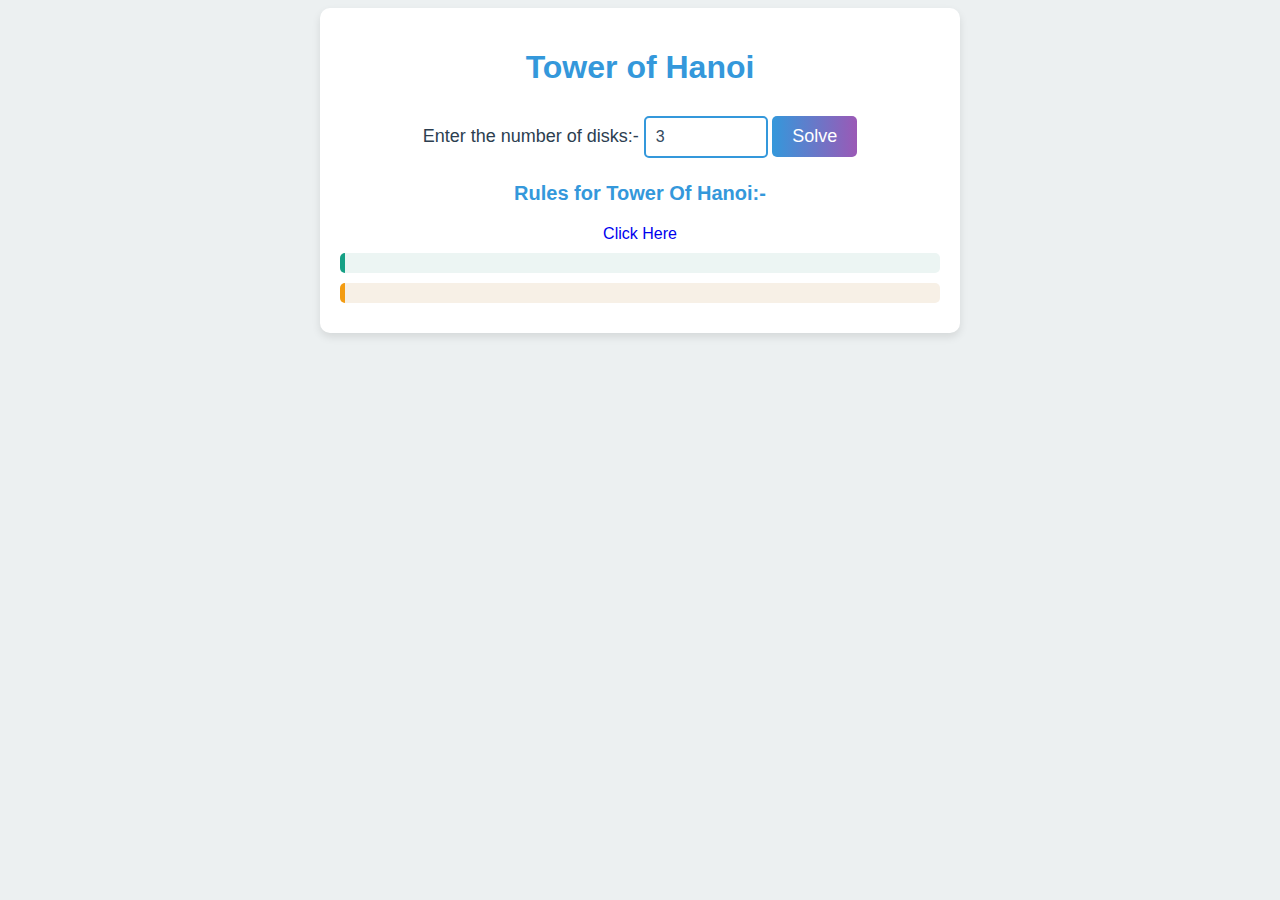
<file: index.html>
<!DOCTYPE html>
<html lang="en">

<head>
    <meta charset="UTF-8">
    <meta name="viewport" content="width=device-width, initial-scale=1.0">
    <title>Tower of Hanoi</title>
    <link rel="stylesheet" href="styles.css">

</head>

<body>
    <div class="container">
        <h1>Tower of Hanoi</h1>
        <label for="diskNumber">Enter the number of disks:- </label>
        <input type="number" id="diskNumber" min="1" value="3">
        <button class="btn" onclick="solveTowerOfHanoi()">Solve</button>
        <div class="ruls">
            <h1 class="rul-toh">Rules for Tower Of Hanoi:- </h1>
            <a class="a-toh" href="ruls.html">Click Here</a>
        </div>
        <div id="steps"></div>
        <div id="totalSteps"></div>
    </div>
    <script src="script.js"></script>
</body>

</html>
</file>
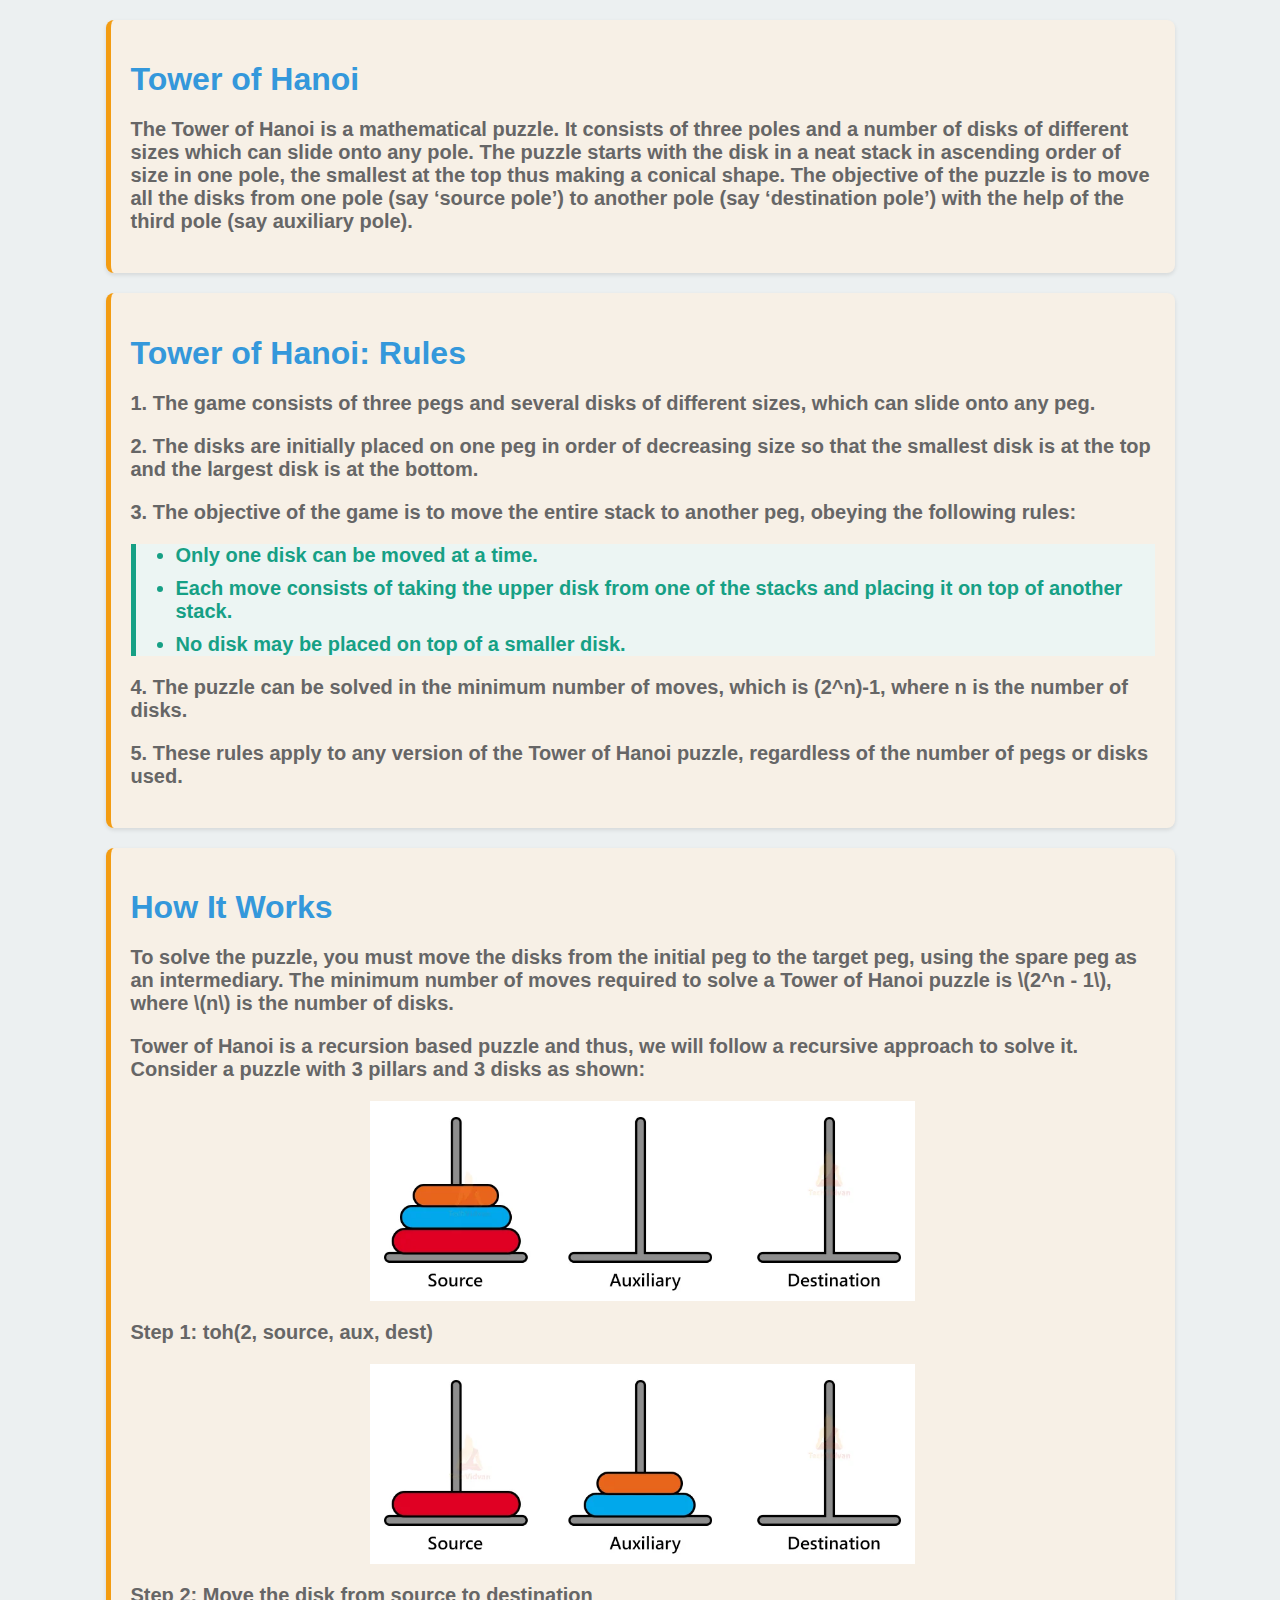
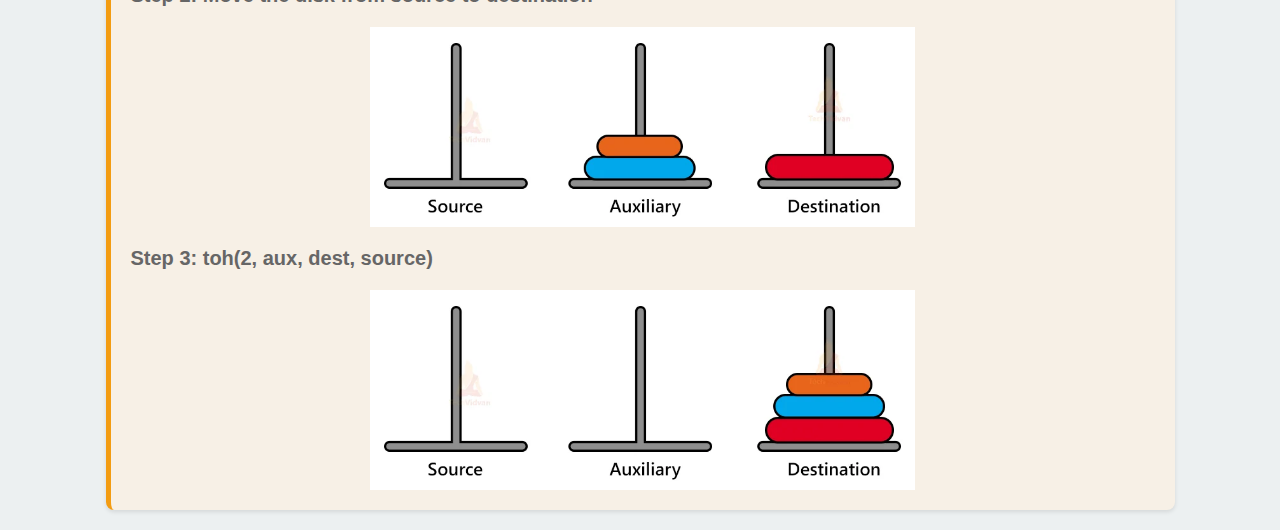
<file: ruls.html>
<!DOCTYPE html>
<html lang="en">

<head>
    <meta charset="UTF-8">
    <meta name="viewport" content="width=device-width, initial-scale=1.0">
    <title>Tower of Hanoi Explained</title>
    <link rel="stylesheet" href="ruls.css">
</head>

<body>
    <div class="container">
        <h1>Tower of Hanoi</h1>
        <p>The Tower of Hanoi is a mathematical puzzle. It consists of three poles and a number of disks of different
            sizes which can slide onto any pole. The puzzle starts with the disk in a neat stack in ascending order of
            size in one pole, the smallest at the top thus making a conical shape. The objective of the puzzle is to
            move all the disks from one pole (say ‘source pole’) to another pole (say ‘destination pole’) with the help
            of the third pole (say auxiliary pole).</p>
    </div>
    <div class="container">
        <h1>Tower of Hanoi: Rules</h1>
        <p>1. The game consists of three pegs and several disks of different sizes, which can slide onto any peg.</p>
        <p>2. The disks are initially placed on one peg in order of decreasing size so that the smallest disk is at the
            top and the largest disk is at the bottom.</p>
        <p>3. The objective of the game is to move the entire stack to another peg, obeying the following rules:</p>
        <ul>
            <li>Only one disk can be moved at a time.</li>
            <li>Each move consists of taking the upper disk from one of the stacks and placing it on top of another
                stack.</li>
            <li>No disk may be placed on top of a smaller disk.</li>
        </ul>
        <p>4. The puzzle can be solved in the minimum number of moves, which is (2^n)-1, where n is the number of disks.
        </p>
        <p>5. These rules apply to any version of the Tower of Hanoi puzzle, regardless of the number of pegs or disks
            used.</p>
    </div>

    <div class="container">
        <h1>How It Works</h1>
        <p>To solve the puzzle, you must move the disks from the initial peg to the target peg, using the spare peg as
            an intermediary. The minimum number of moves required to solve a Tower of Hanoi puzzle is \(2^n - 1\), where
            \(n\) is the number of disks.</p>
        <p>Tower of Hanoi is a recursion based puzzle and thus, we will follow a recursive approach to solve it.
            Consider a puzzle with 3 pillars and 3 disks as shown:
        </p>
        <div class="pic">
            <img src="pics/toh-1.webp" alt="" class="pic-toh">
        </div>

        <p>Step 1: toh(2, source, aux, dest)</p>
        <div class="pic">
            <img src="pics/toh-2.webp" alt="" class="pic-toh">
        </div>

        <p>Step 2: Move the disk from source to destination</p>
        <div class="pic">
            <img src="pics/toh-3.webp" alt="" class="pic-toh">
        </div>

        <p>Step 3: toh(2, aux, dest, source)</p>
        <div class="pic">
            <img src="pics/toh-4.webp" alt="" class="pic-toh">
        </div>
        <!-- <div id="explanation">
            You can add a detailed step-by-step explanation here
        </div> -->

    </div>
    <script src="script.js"></script>
</body>

</html>
</file>
<file: styles.css>
body {
    background-color: #ecf0f1;
    font-family: 'Arial', sans-serif;
}

.container {
    max-width: 600px;
    margin: 0 auto;
    text-align: center;
    font-family: 'Arial', sans-serif;
    background-color: #fff;
    padding: 20px;
    border-radius: 10px;
    box-shadow: 0 4px 8px rgba(0, 0, 0, 0.1);
}

h1 {
    color: #3498db;
    margin-bottom: 20px;
}

.rul-toh {
    font-size: 20px;
}

.a-toh {
    text-decoration: none;
}

label {
    font-size: 18px;
    color: #2c3e50;
}

input[type="number"] {
    width: 100px;
    padding: 10px;
    margin: 10px 0;
    border: 2px solid #3498db;
    border-radius: 5px;
    font-size: 16px;
    color: #34495e;
}

input[type="number"]:hover {
    border-color: #9b59b6;
}

input[type="number"]:focus {
    outline: none;
    border-color: #3498db;
    box-shadow: 0 0 0 2px rgba(52, 152, 219, 0.2);
}

.btn {
    background-image: linear-gradient(to right, #3498db, #9b59b6);
    color: white;
    padding: 10px 20px;
    border: none;
    border-radius: 5px;
    cursor: pointer;
    font-size: 18px;
    transition: all 0.3s ease;
}

.btn:hover {
    background-image: linear-gradient(to right, #9b59b6, #3498db);
}

.btn:active {
    transform: translateY(2px);
}

#steps {
    margin-top: 20px;
    color: #16a085;
    background-color: #ecf5f3;
    font-weight: bold;
    border-left: 5px solid #16a085;
}

#totalSteps {
    margin-top: 10px;
    color: #f39c12;
    background-color: #f7f0e6;
    font-weight: bold;
    border-left: 5px solid #f39c12;
}

#steps,
#totalSteps {
    /* background-color: #f8f9fa; */
    padding: 10px;
    border-radius: 5px;
    margin: 10px 0;
}

@media (max-width: 600px) {
    .ruls {
        /* border: 2px solid black; */
        display: flex;
        flex-direction: column;
    }

    .a-toh {
        text-transform: uppercase;
        color: #3498db;
        text-decoration: none;
    }

    
}
</file>
<file: ruls.css>
/* styles.css */
body {
    font-family: 'Arial', sans-serif;
    /* background-color: #f7f7f7; */
    background-color: #ecf0f1;
    margin: 0;
    padding: 0;
}

.container {
    width: 80%;
    margin: 20px auto;
    padding: 20px;
    /* background-color: #fff; */
    border-radius: 8px;
    box-shadow: 0 2px 4px rgba(0,0,0,0.1);
    color: #f39c12;
    background-color: #f7f0e6;
    font-weight: bold;
    border-left: 5px solid #f39c12; 
}

h1, h2 {
    /* color: #333; */
    color: #3498db;
    margin-bottom: 20px;
}

p {
    color: #666;
    font-size: 20px;
    /* line-height: 1.6; */
}

ul {
    /* background-color: #e9ecef;
    border-radius: 5px;
    padding: 15px; */
    color: #16a085;
    background-color: #ecf5f3;
    font-weight: bold;
    border-left: 5px solid #16a085;
}

li {
    margin-bottom: 10px;
    font-size: 20px;
}

#explanation {
    margin-top: 20px;
    background-color: #dfe6e9;
    padding: 15px;
    border-radius: 5px;
}

.pic {
    display: flex;
    align-items: center;
    justify-content: center;
}

img {
    height: 200px;
}

@media screen and (max-width: 550px) {
    img {
        height: 100px;
    }

    p, li {
        font-size: 15px;
    }
    
    h1, h2 {
        font-size: 25px;
    }
}
</file>
